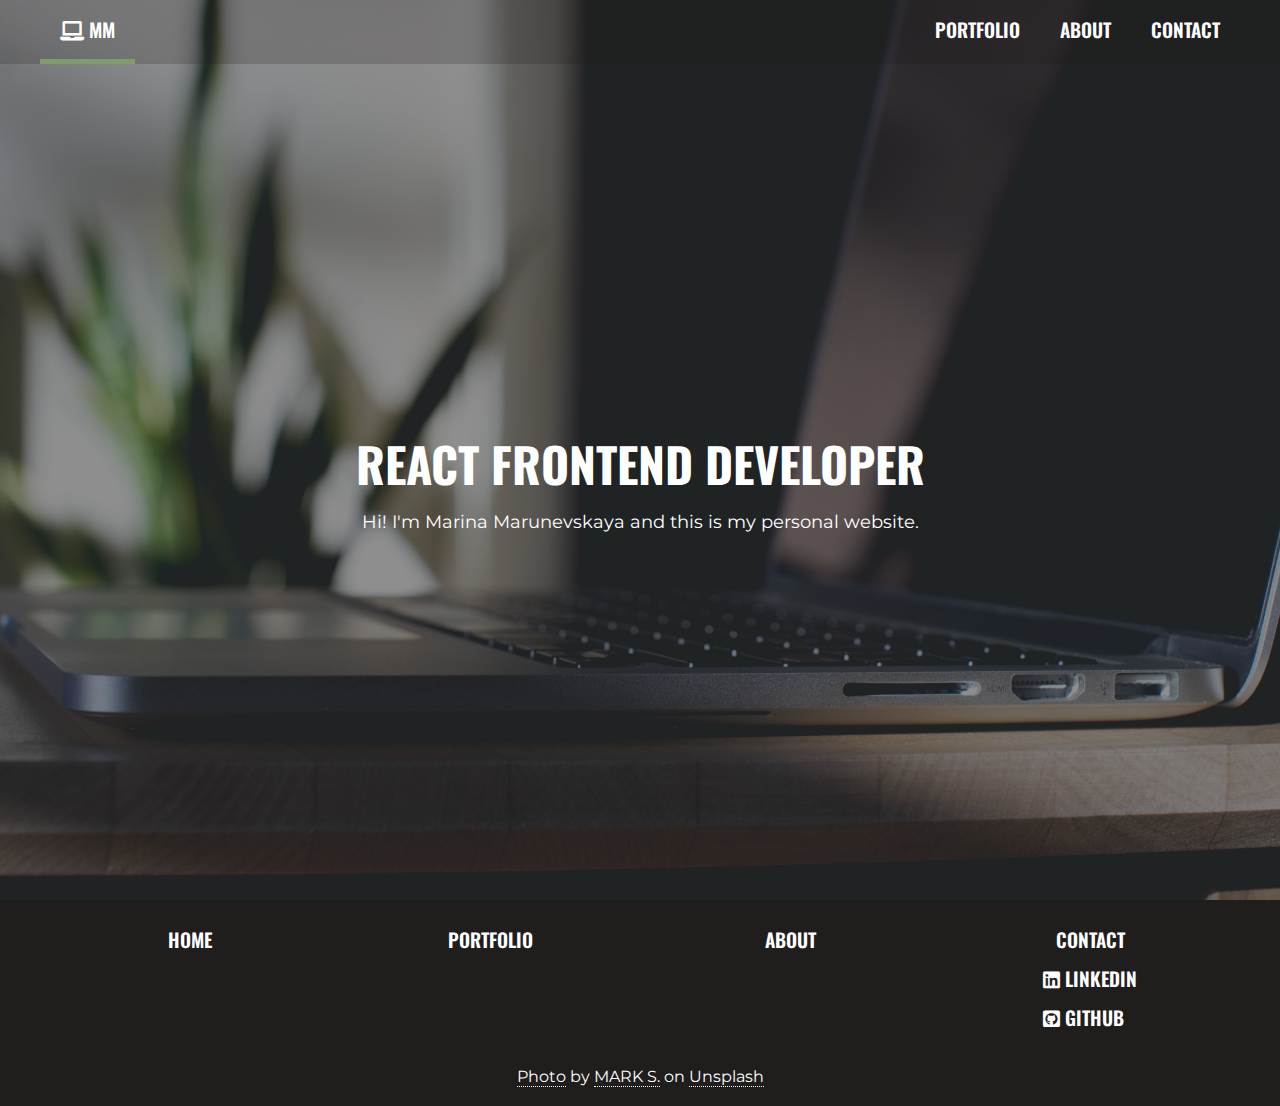
<file: index.html>
<!DOCTYPE html>
<html lang="en">
	<head>
		<meta charset="UTF-8">
		<meta name="viewport" content="width=device-width, initial-scale=1.0">
		<meta http-equiv="X-UA-Compatible" content="ie=edge">
		<meta name="description" content="A React frontend developer's personal website">
		<meta name="keywords" content="frontend, frontend developer, frontend development, React, React frontend developer">
		<link rel="stylesheet" href="https://use.fontawesome.com/releases/v5.15.1/css/all.css" crossorigin="anonymous">
		<link rel="stylesheet" href="https://fonts.googleapis.com/css2?family=Montserrat&family=Oswald:wght@600;700&display=swap" crossorigin="anonymous">
		<link rel="stylesheet" href="./css/variables.css">
		<link rel="stylesheet" href="./css/reset.css">
		<link rel="stylesheet" href="./css/utils.css">
		<link rel="stylesheet" href="./css/common.css">
		<link rel="stylesheet" href="./css/home.css">
		<title>
			Home | Marina Marunevskaya
		</title>
	</head>

	<body class="flex-column">
		<header class="flex-column header home-header">
			<nav class="header-navigation">
				<div class="container flex-column text-center navigation__menu">
					<a class="navigation__link header-navigation__link header-navigation__link--current" href="./index.html">
						<span class="icon fas fa-laptop"></span>
						MM
					</a>

					<ul class="flex-column navigation__menu">
						<li>
							<a class="navigation__link header-navigation__link" href="./portfolio.html">
								Portfolio
							</a>
						</li>
						<li>
							<a class="navigation__link header-navigation__link" href="./about.html">
								About
							</a>
						</li>
						<li>
							<a class="navigation__link header-navigation__link" href="#">
								Contact
							</a>
						</li>
					</ul>
				</div>
			</nav>

			<section class="flex-1 flex-column flex-center text-center header-content">
				<h1 class="header-content__title home-header-content__title">
					React Frontend Developer
				</h1>

				<p class="text header-content__text">
					Hi! I'm Marina Marunevskaya and this is my personal website.
				</p>
			</section>
		</header>

		<footer class="footer">
			<div class="container">
				<nav>
					<ul class="flex-column navigation__menu">
						<li class="flex-1 flex-column flex-center-start">
							<a class="navigation__link" href="./index.html">
								Home
							</a>
						</li>
						<li class="flex-1 flex-column flex-center-start">
							<a class="navigation__link" href="./portfolio.html">
								Portfolio
							</a>
						</li>
						<li class="flex-1 flex-column flex-center-start">
							<a class="navigation__link" href="./about.html">
								About
							</a>
						</li>
						<li class="flex-1 flex-column flex-center-start">
							<a class="navigation__link" href="#">
								Contact
							</a>

							<ul class="flex-column flex-center footer-navigation__submenu">
								<li>
									<a class="navigation__link" href="#">
										<span class="icon fab fa-linkedin"></span>
										LinkedIn
									</a>
								</li>
								<li>
									<a class="navigation__link" href="#">
										<span class="icon fab fa-github-square"></span>
										GitHub
									</a>
								</li>
							</ul>
						</li>
					</ul>
				</nav>

				<p class="text-center footer-credits">
					<a class="footer-credits__link" href="https://unsplash.com/photos/TkEPQPWr2sY" rel="noopener noreferrer" target="_blank">Photo</a> by <a class="footer-credits__link" href="https://unsplash.com/@blocks" rel="noopener noreferrer" target="_blank">MARK S.</a> on <a class="footer-credits__link" href="https://unsplash.com/" rel="noopener noreferrer" target="_blank">Unsplash</a>
				</p>
			</div>
		</footer>
	</body>
</html>
</file>
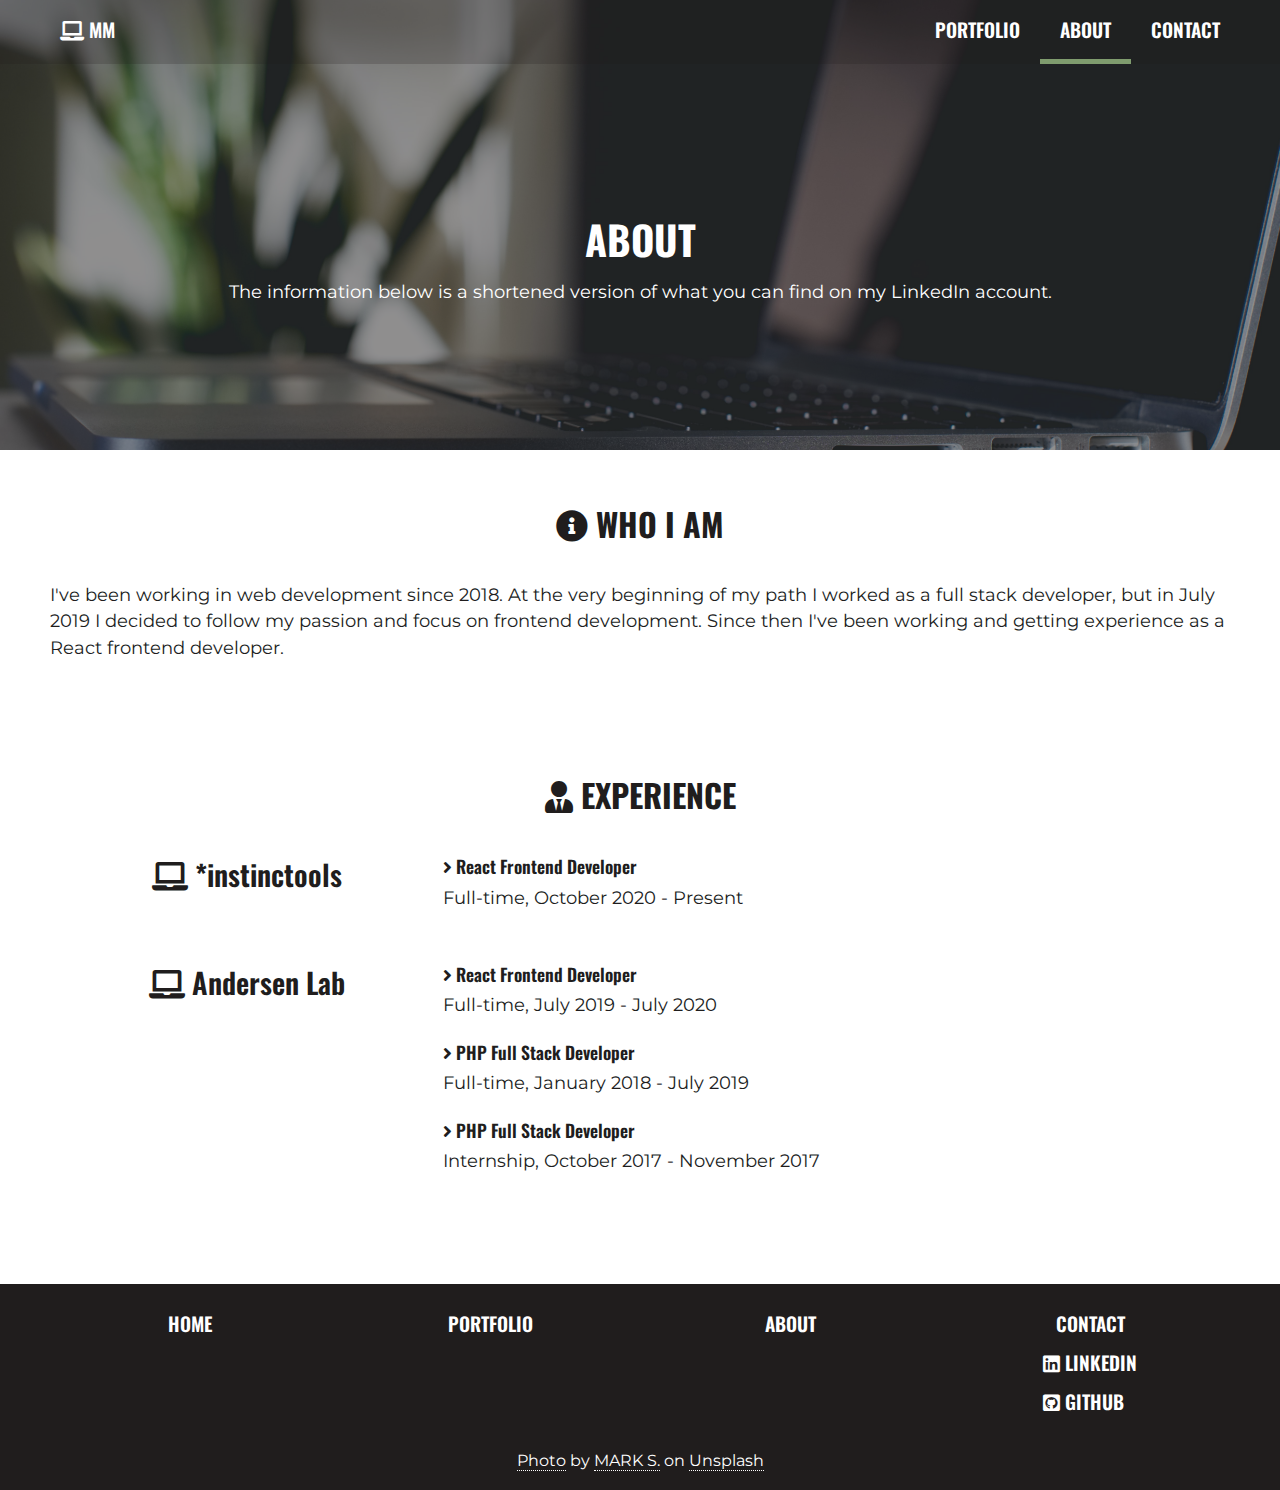
<file: about.html>
<!DOCTYPE html>
<html lang="en">
	<head>
		<meta charset="UTF-8">
		<meta name="viewport" content="width=device-width, initial-scale=1.0">
		<meta http-equiv="X-UA-Compatible" content="ie=edge">
		<meta name="description" content="A React frontend developer's personal website">
		<meta name="keywords" content="frontend, frontend developer, frontend development, React, React frontend developer">
		<link rel="stylesheet" href="https://use.fontawesome.com/releases/v5.15.1/css/all.css" crossorigin="anonymous">
		<link rel="stylesheet" href="https://fonts.googleapis.com/css2?family=Montserrat&family=Oswald:wght@600;700&display=swap" crossorigin="anonymous">
		<link rel="stylesheet" href="./css/variables.css">
		<link rel="stylesheet" href="./css/reset.css">
		<link rel="stylesheet" href="./css/utils.css">
		<link rel="stylesheet" href="./css/common.css">
		<link rel="stylesheet" href="./css/about.css">
		<title>
			About | Marina Marunevskaya
		</title>
	</head>

	<body class="flex-column">
		<header class="flex-column header">
			<nav class="header-navigation">
				<div class="container flex-column text-center navigation__menu">
					<a class="navigation__link header-navigation__link" href="./index.html">
						<span class="icon fas fa-laptop"></span>
						MM
					</a>

					<ul class="flex-column navigation__menu">
						<li>
							<a class="navigation__link header-navigation__link" href="./portfolio.html">
								Portfolio
							</a>
						</li>
						<li>
							<a class="navigation__link header-navigation__link header-navigation__link--current" href="./about.html">
								About
							</a>
						</li>
						<li>
							<a class="navigation__link header-navigation__link" href="#">
								Contact
							</a>
						</li>
					</ul>
				</div>
			</nav>

			<section class="flex-1 flex-column flex-center text-center header-content">
				<h1 class="header-content__title">
					About
				</h1>

				<p class="text header-content__text">
					The information below is a shortened version of what you can find on my LinkedIn account.
				</p>
			</section>
		</header>

		<main class="flex-1">
			<section class="secondary-color section flex-column flex-center">
				<div class="container">
					<h2 class="text-center section__title">
						<span class="icon fas fa-info-circle"></span>
						Who I am
					</h2>

					<div class="section__content">
						<p class="text">
							I've been working in web development since 2018. At the very beginning of my path I worked as a full stack developer, but in July 2019 I decided to follow my passion and focus on frontend development. Since then I've been working and getting experience as a React frontend developer.
						</p>
					</div>
				</div>
			</section>

			<section class="secondary-color section">
				<div class="container">
					<h2 class="text-center section__title">
						<span class="icon fas fa-user-tie"></span>
						Experience
					</h2>

					<div class="section__content">
						<article class="flex-column flex-center company">
							<h3 class="text-center section__subtitle company__name">
								<span class="icon fas fa-laptop"></span>
								*instinctools
							</h3>

							<ul class="company__positions">
								<li class="company__position">
									<h4 class="text company__position__title">
										<span class="icon fas fa-angle-right"></span>
										React Frontend Developer
									</h4>

									<span class="text">
										Full-time, October 2020 - Present
									</span>
								</li>
							</ul>
						</article>

						<article class="flex-column flex-center company">
							<h3 class="text-center section__subtitle company__name">
								<span class="icon fas fa-laptop"></span>
								Andersen Lab
							</h3>

							<ul class="company__positions">
								<li class="company__position">
									<h4 class="text company__position__title">
										<span class="icon fas fa-angle-right"></span>
										React Frontend Developer
									</h4>

									<span class="text">
										Full-time, July 2019 - July 2020
									</span>
								</li>
								<li class="company__position">
									<h4 class="text company__position__title">
										<span class="icon fas fa-angle-right"></span>
										PHP Full Stack Developer
									</h4>

									<span class="text">
										Full-time, January 2018 - July 2019
									</span>
								</li>
								<li class="company__position">
									<h4 class="text company__position__title">
										<span class="icon fas fa-angle-right"></span>
										PHP Full Stack Developer
									</h4>

									<span class="text">
										Internship, October 2017 - November 2017
									</span>
								</li>
							</ul>
						</article>
					</div>
				</div>
			</section>
		</main>

		<footer class="footer">
			<div class="container">
				<nav>
					<ul class="flex-column navigation__menu">
						<li class="flex-1 flex-column flex-center-start">
							<a class="navigation__link" href="./index.html">
								Home
							</a>
						</li>
						<li class="flex-1 flex-column flex-center-start">
							<a class="navigation__link" href="./portfolio.html">
								Portfolio
							</a>
						</li>
						<li class="flex-1 flex-column flex-center-start">
							<a class="navigation__link" href="./about.html">
								About
							</a>
						</li>
						<li class="flex-1 flex-column flex-center-start">
							<a class="navigation__link" href="#">
								Contact
							</a>

							<ul class="flex-column flex-center footer-navigation__submenu">
								<li>
									<a class="navigation__link" href="#">
										<span class="icon fab fa-linkedin"></span>
										LinkedIn
									</a>
								</li>
								<li>
									<a class="navigation__link" href="#">
										<span class="icon fab fa-github-square"></span>
										GitHub
									</a>
								</li>
							</ul>
						</li>
					</ul>
				</nav>

				<p class="text-center footer-credits">
					<a class="footer-credits__link" href="https://unsplash.com/photos/TkEPQPWr2sY" rel="noopener noreferrer" target="_blank">Photo</a> by <a class="footer-credits__link" href="https://unsplash.com/@blocks" rel="noopener noreferrer" target="_blank">MARK S.</a> on <a class="footer-credits__link" href="https://unsplash.com/" rel="noopener noreferrer" target="_blank">Unsplash</a>
				</p>
			</div>
		</footer>
	</body>
</html>
</file>
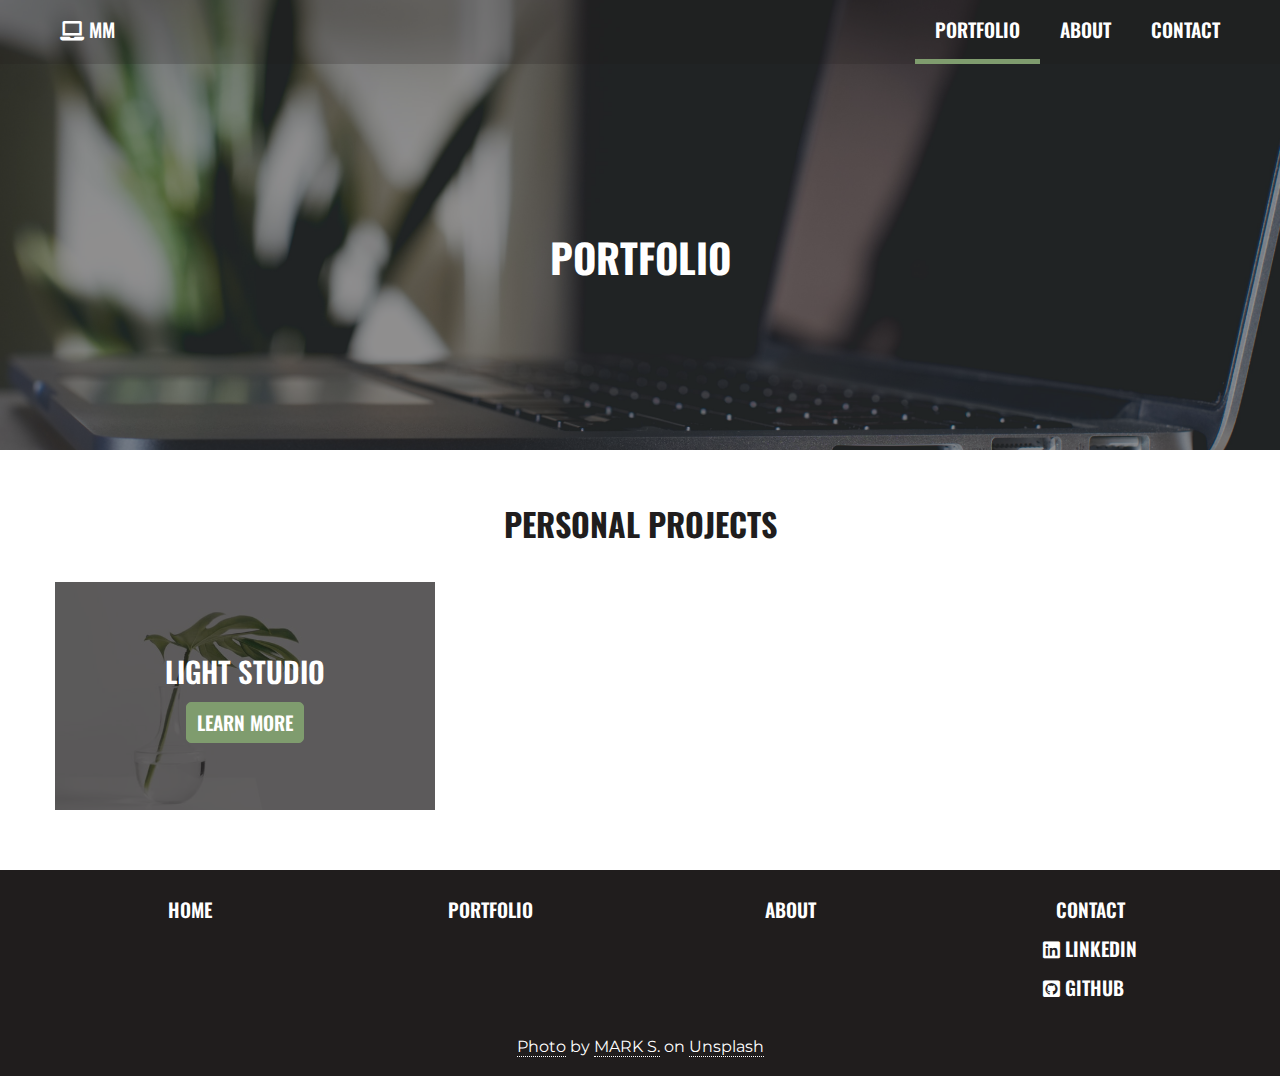
<file: portfolio.html>
<!DOCTYPE html>
<html lang="en">
	<head>
		<meta charset="UTF-8">
		<meta name="viewport" content="width=device-width, initial-scale=1.0">
		<meta http-equiv="X-UA-Compatible" content="ie=edge">
		<meta name="description" content="A React frontend developer's personal website">
		<meta name="keywords" content="frontend, frontend developer, frontend development, React, React frontend developer">
		<link rel="stylesheet" href="https://use.fontawesome.com/releases/v5.15.1/css/all.css" crossorigin="anonymous">
		<link rel="stylesheet" href="https://fonts.googleapis.com/css2?family=Montserrat&family=Oswald:wght@600;700&display=swap" crossorigin="anonymous">
		<link rel="stylesheet" href="./css/variables.css">
		<link rel="stylesheet" href="./css/reset.css">
		<link rel="stylesheet" href="./css/utils.css">
		<link rel="stylesheet" href="./css/common.css">
		<link rel="stylesheet" href="./css/portfolios.css">
		<title>
			Portfolio | Marina Marunevskaya
		</title>
	</head>

	<body class="flex-column">
		<header class="flex-column header">
			<nav class="header-navigation">
				<div class="container flex-column text-center navigation__menu">
					<a class="navigation__link header-navigation__link" href="./index.html">
						<span class="icon fas fa-laptop"></span>
						MM
					</a>

					<ul class="flex-column navigation__menu">
						<li>
							<a class="navigation__link header-navigation__link header-navigation__link--current" href="./portfolio.html">
								Portfolio
							</a>
						</li>
						<li>
							<a class="navigation__link header-navigation__link" href="./about.html">
								About
							</a>
						</li>
						<li>
							<a class="navigation__link header-navigation__link" href="#">
								Contact
							</a>
						</li>
					</ul>
				</div>
			</nav>

			<section class="flex-1 flex-column flex-center text-center header-content">
				<h1 class="header-content__title">
					Portfolio
				</h1>
			</section>
		</header>

		<main>
			<section class="section">
				<div class="container">
					<h2 class="secondary-color text-center section__title">
						Personal Projects
					</h2>

					<div class="projects">
						<article>
							<div class="project__container">
								<img class="full-absolute project__image" src="./images/portfolio/light-studio.jpg" alt="A cheese plant leaf in a glass vase">

								<div class="flex-column flex-center full-absolute project__content">
									<h3 class="text-center section__subtitle">
										Light Studio
									</h3>

									<a class="secondary-background-color transition-border-color navigation__link project__link" href="./portfolio/light-studio.html">
										Learn More
									</a>
								</div>
							</div>
						</article>
					</div>
				</div>
			</section>
		</main>

		<footer class="footer">
			<div class="container">
				<nav>
					<ul class="flex-column navigation__menu">
						<li class="flex-1 flex-column flex-center-start">
							<a class="navigation__link" href="./index.html">
								Home
							</a>
						</li>
						<li class="flex-1 flex-column flex-center-start">
							<a class="navigation__link" href="./portfolio.html">
								Portfolio
							</a>
						</li>
						<li class="flex-1 flex-column flex-center-start">
							<a class="navigation__link" href="./about.html">
								About
							</a>
						</li>
						<li class="flex-1 flex-column flex-center-start">
							<a class="navigation__link" href="#">
								Contact
							</a>

							<ul class="flex-column flex-center footer-navigation__submenu">
								<li>
									<a class="navigation__link" href="#">
										<span class="icon fab fa-linkedin"></span>
										LinkedIn
									</a>
								</li>
								<li>
									<a class="navigation__link" href="#">
										<span class="icon fab fa-github-square"></span>
										GitHub
									</a>
								</li>
							</ul>
						</li>
					</ul>
				</nav>

				<p class="text-center footer-credits">
					<a class="footer-credits__link" href="https://unsplash.com/photos/TkEPQPWr2sY" rel="noopener noreferrer" target="_blank">Photo</a> by <a class="footer-credits__link" href="https://unsplash.com/@blocks" rel="noopener noreferrer" target="_blank">MARK S.</a> on <a class="footer-credits__link" href="https://unsplash.com/" rel="noopener noreferrer" target="_blank">Unsplash</a>
				</p>
			</div>
		</footer>
	</body>
</html>
</file>
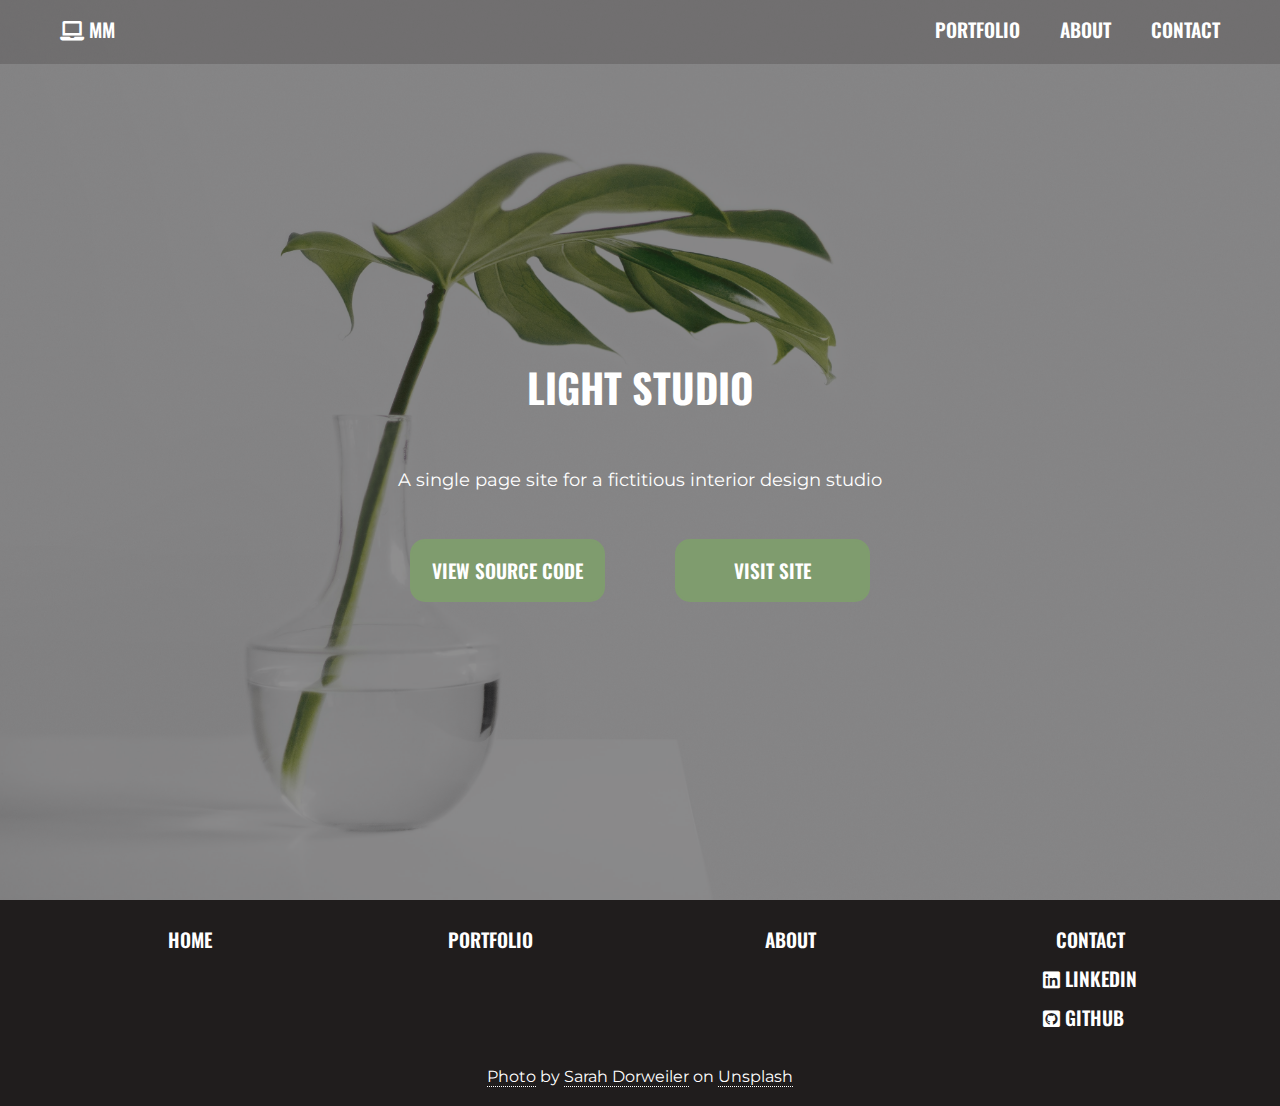
<file: portfolio/light-studio.html>
<!DOCTYPE html>
<html lang="en">
	<head>
		<meta charset="UTF-8">
		<meta name="viewport" content="width=device-width, initial-scale=1.0">
		<meta http-equiv="X-UA-Compatible" content="ie=edge">
		<meta name="description" content="A React frontend developer's personal website">
		<meta name="keywords" content="frontend, frontend developer, frontend development, React, React frontend developer">
		<link rel="stylesheet" href="https://use.fontawesome.com/releases/v5.15.1/css/all.css" crossorigin="anonymous">
		<link rel="stylesheet" href="https://fonts.googleapis.com/css2?family=Montserrat&family=Oswald:wght@600;700&display=swap" crossorigin="anonymous">
		<link rel="stylesheet" href="../css/variables.css">
		<link rel="stylesheet" href="../css/reset.css">
		<link rel="stylesheet" href="../css/utils.css">
		<link rel="stylesheet" href="../css/common.css">
		<link rel="stylesheet" href="./css/portfolio.css">
		<link rel="stylesheet" href="./css/light-studio.css">
		<title>
			Light Studio | Marina Marunevskaya
		</title>
	</head>

	<body class="flex-column">
		<header class="flex-column header portfolio-header" id="light-studio-header">
			<nav class="header-navigation">
				<div class="container flex-column text-center navigation__menu">
					<a class="navigation__link header-navigation__link" href="../index.html">
						<span class="icon fas fa-laptop"></span>
						MM
					</a>

					<ul class="flex-column navigation__menu">
						<li>
							<a class="navigation__link header-navigation__link" href="../portfolio.html">
								Portfolio
							</a>
						</li>
						<li>
							<a class="navigation__link header-navigation__link" href="../about.html">
								About
							</a>
						</li>
						<li>
							<a class="navigation__link header-navigation__link" href="#">
								Contact
							</a>
						</li>
					</ul>
				</div>
			</nav>

			<section class="flex-1 flex-column flex-center text-center header-content">
				<h1 class="header-content__title portfolio-header-content__title">
					Light Studio
				</h1>
			
				<p class="text header-content__text portfolio-header-content__text">
					A single page site for a fictitious interior design studio
				</p>
			
				<div class="flex-column links">
					<a class="secondary-background-color text-center transition-border-color navigation__link link" href="https://github.com/marina-marunevskaya/portfolio-light-studio" rel="noopener noreferrer" target="_blank">
						View source code
					</a>
					<a class="secondary-background-color text-center transition-border-color navigation__link link" href="https://marina-marunevskaya.github.io/portfolio-light-studio" rel="noopener noreferrer" target="_blank">
						Visit site
					</a>
				</div>
			</section>
		</header>
		<footer class="footer">
			<div class="container">
				<nav>
					<ul class="flex-column navigation__menu">
						<li class="flex-1 flex-column flex-center-start">
							<a class="navigation__link" href="../index.html">
								Home
							</a>
						</li>
						<li class="flex-1 flex-column flex-center-start">
							<a class="navigation__link" href="../portfolio.html">
								Portfolio
							</a>
						</li>
						<li class="flex-1 flex-column flex-center-start">
							<a class="navigation__link" href="../about.html">
								About
							</a>
						</li>
						<li class="flex-1 flex-column flex-center-start">
							<a class="navigation__link" href="#">
								Contact
							</a>

							<ul class="flex-column flex-center footer-navigation__submenu">
								<li>
									<a class="navigation__link" href="#">
										<span class="icon fab fa-linkedin"></span>
										LinkedIn
									</a>
								</li>
								<li>
									<a class="navigation__link" href="#">
										<span class="icon fab fa-github-square"></span>
										GitHub
									</a>
								</li>
							</ul>
						</li>
					</ul>
				</nav>

				<p class="text-center footer-credits">
					<a class="footer-credits__link" href="https://unsplash.com/photos/m2J105CzEAU" rel="noopener noreferrer" target="_blank">Photo</a> by <a class="footer-credits__link" href="https://unsplash.com/@sarahdorweiler" rel="noopener noreferrer" target="_blank">Sarah Dorweiler</a> on <a class="footer-credits__link" href="https://unsplash.com/" rel="noopener noreferrer" target="_blank">Unsplash</a>
				</p>
			</div>
		</footer>
	</body>
</html>
</file>
<file: css/utils.css>
.container {
	margin-left: auto;
	margin-right: auto;
	max-width: var(--container-max-width);
}

/* Background Colors */
.secondary-background-color {
	background-color: rgb(var(--secondary-background-color));
}

/* Colors */
.secondary-color {
	color: var(--secondary-color);
}

/* Flex */
.flex-1 {
	flex: 1;
}

.flex-center {
	align-items: center;
	justify-content: center;
}

.flex-center-start {
	align-items: center;
	justify-content: flex-start;
}

.flex-column {
	display: flex;
	flex-direction: column;
}

/* Icons */
.icon {
	font-size: inherit;
}

/* Positions */
.full-absolute {
	height: 100%;
	left: 0;
	position: absolute;
	top: 0;
	width: 100%;
}

/* Sections */
.section {
	padding-bottom: 50px;
	padding-top: 50px;
}

.section__title {
	font-family: var(--secondary-font-family);
	font-size: var(--section-title-font-size);
	font-weight: var(--primary-font-weight);
	margin-bottom: 25px;
	text-transform: uppercase;
}

.section__subtitle {
	font-family: var(--secondary-font-family);
	font-size: var(--section-subtitle-font-size);
	font-weight: var(--secondary-font-weight);
	margin-bottom: 10px;
	text-transform: uppercase;
}

.section__content {
	padding: 10px;
}

/* Text */
.text {
	font-size: var(--text-font-size);
	line-height: 1.5;
}

.text-center {
	text-align: center;
}

/* Transitions */
.transition-border-color {
	transition-duration: var(--transition-duration);
	transition-property: border-color;
	transition-timing-function: ease-in-out;
}

@media (max-width: 300px) {
	.section__content {
		padding: 5px;
	}
}
</file>
<file: css/common.css>
body {
	color: var(--primary-color);
	font-family: var(--primary-font-family);
	justify-content: space-between;
	min-height: var(--body-min-height);
}

.navigation__link {
	cursor: pointer;
	display: block;
	font-family: var(--secondary-font-family);
	font-size: var(--navigation-link-font-size);
	font-weight: var(--secondary-font-weight);
	padding: 5px 10px;
	text-transform: uppercase;
}

.header {
	background-image: url('../images/header.jpg');
	background-position: center center;
	background-repeat: no-repeat;
	background-size: cover;
	min-height: var(--header-min-height);
}

.header-navigation {
	background-color: rgba(var(--primary-background-color), 0.6);
}

.header-navigation__link {
	border-bottom: 5px solid var(--transparent-color);
	padding: 15px 20px;
	transition-duration: var(--transition-duration);
	transition-property: border-bottom-color;
	transition-timing-function: ease-in-out;
}

.header-content {
	background-color: rgba(var(--primary-background-color), 0.5);
}

.header-content__title {
	font-family: var(--secondary-font-family);
	font-size: var(--header-title-font-size);
	font-weight: var(--primary-font-weight);
	text-transform: uppercase;
}

.header-content__text {
	margin-top: 10px;
}

.footer {
	background-color: rgb(var(--primary-background-color));
	padding-bottom: 20px;
	padding-top: 20px;
}

.footer-credits {
	margin-top: 30px;
}

.footer-credits__link {
	border-bottom-style: dotted;
	border-bottom-width: 1px;
}

@media (min-width: 500px) {
	.navigation__menu {
		flex-direction: row;
		justify-content: space-between;
	}

	.header-navigation__link--current {
		border-bottom-color: var(--navigation-link-current-border-color);
	}

	.header-navigation__link:hover {
		border-bottom-color: var(--navigation-link-hover-border-color);
	}

	.footer-navigation__submenu {
		display: block;
	}
}
</file>
<file: css/home.css>
.home-header {
	min-height: var(--home-header-min-height);
}

.home-header-content__title {
	font-size: var(--home-header-title-font-size);
}
</file>
<file: css/about.css>
.company {
	margin-bottom: 20px;
}

.company__name {
	margin-bottom: 20px;
	text-transform: none;
}

.company__positions {
	max-width: 100%;
	width: 380px;
}

.company__position {
	margin-bottom: 30px;
}

.company__position__title {
	font-family: var(--secondary-font-family);
	font-weight: var(--secondary-font-weight);
	margin-bottom: 5px;
}

@media (min-width: 900px) {
	.company {
		flex-direction: row;
		margin-bottom: 30px;
	}

	.company__name {
		align-self: start;
		flex: 1;
		margin-bottom: 0;
	}

	.company__positions {
		flex: 2;
	}

	.company__position {
		margin-bottom: 20px;
	}
}
</file>
<file: css/portfolios.css>
.projects {
	display: grid;
	grid-auto-rows: 1fr;
	grid-gap: 15px;
	grid-template-columns: repeat(1, 1fr);
	padding: 10px 5px;
}

.project__container {
	min-height: 150px;
	overflow: hidden;
	padding-top: 60%;
	position: relative;
	width: 100%;
}

.project__image {
	object-fit: cover;
	transition-duration: var(--transition-duration);
	transition-property: transform;
	transition-timing-function: ease-in-out;
}

.project__container:hover .project__image {
	transform: scale(1.2);
}

.project__content {
	background-color: rgba(var(--primary-background-color), 0.7);
	transition-duration: var(--transition-duration);
	transition-property: background-color;
	transition-timing-function: ease-in-out;
}

.project__content:hover {
	background-color: rgba(var(--primary-background-color), 0.5);
}

.project__link {
	border: 1px solid rgb(var(--secondary-background-color));
	border-radius: 5px;
}

.project__link:hover {
	border-color: rgb(var(--navigation-link-hover-border-color));
}

@media (min-width: 500px) {
	.projects {
		grid-template-columns: repeat(2, 1fr);
		padding: 10px;
	}
}

@media (min-width: 900px) {
	.projects {
		grid-template-columns: repeat(3, 1fr);
		padding: 10px 15px;
	}
}
</file>
<file: portfolio/css/portfolio.css>
.portfolio-header {
	min-height: var(--portfolio-header-min-height);
}

.portfolio-header-content__title {
	margin-bottom: 40px;
}

.portfolio-header-content__text {
	margin-bottom: 40px;
}

.links {
	justify-content: space-between;
	padding: 5px 10px;
}

.link {
	border: 2px solid rgb(var(--secondary-background-color));
	border-radius: 10px;
	margin-bottom: 30px;
	padding: 10px 15px;
}

.link:hover {
	border-color: rgb(var(--navigation-link-hover-border-color));
}

@media (min-width: 500px) {
	.links {
		flex-direction: row;
		width: 480px;
	}

	.link {
		border-radius: 15px;
		flex: 1;
		margin-bottom: 0;
		max-width: 195px;
		padding: 15px 20px;
	}
}
</file>
<file: portfolio/css/light-studio.css>
#light-studio-header {
	background-image: url('../images/light-studio.jpg');
}
</file>
<file: css/variables.css>
:root {
	/* reset.css */
	--default-font-size: 1rem;
	--default-font-weight: 400;

	/* utils.css */
	--container-max-width: 1200px;

	/* Background Colors */
	--primary-background-color: 32, 29, 29; /* #201d1d */
	--secondary-background-color: 127, 156, 110; /* #7f9c6e */

	/* Border Colors */
	--navigation-link-current-border-color: #7f9c6e;
	--navigation-link-hover-border-color: #d9d4d4;

	/* Colors */
	--primary-color: #ffffff;
	--secondary-color: #201d1d;
	--transparent-color: rgba(0, 0, 0, 0);

	/* Font Families */
	--primary-font-family: 'Montserrat', sans-serif;
	--secondary-font-family: 'Oswald', sans-serif;

	/* Font Sizes */
	--navigation-link-font-size: 1.2rem;
	--header-title-font-size: 2.5rem;
	--home-header-title-font-size: 3rem;
	--section-title-font-size: 2rem;
	--section-subtitle-font-size: 1.8rem;
	--text-font-size: 1.1rem;

	/* Font Weights */
	--primary-font-weight: 700;
	--secondary-font-weight: 600;

	/* Heights */
	--body-min-height: 100vh;
	--header-min-height: 50vh;
	--home-header-min-height: 100vh;
	--portfolio-header-min-height: 100vh;

	/* Transitions */
	--transition-duration: 1s;
}

@media (max-width: 300px) {
	:root {
		--header-title-font-size: 1.8rem;
		--home-header-title-font-size: 1.8rem;
		--section-title-font-size: 1.6rem;
		--section-subtitle-font-size: 1.4rem;
	}
}
</file>
